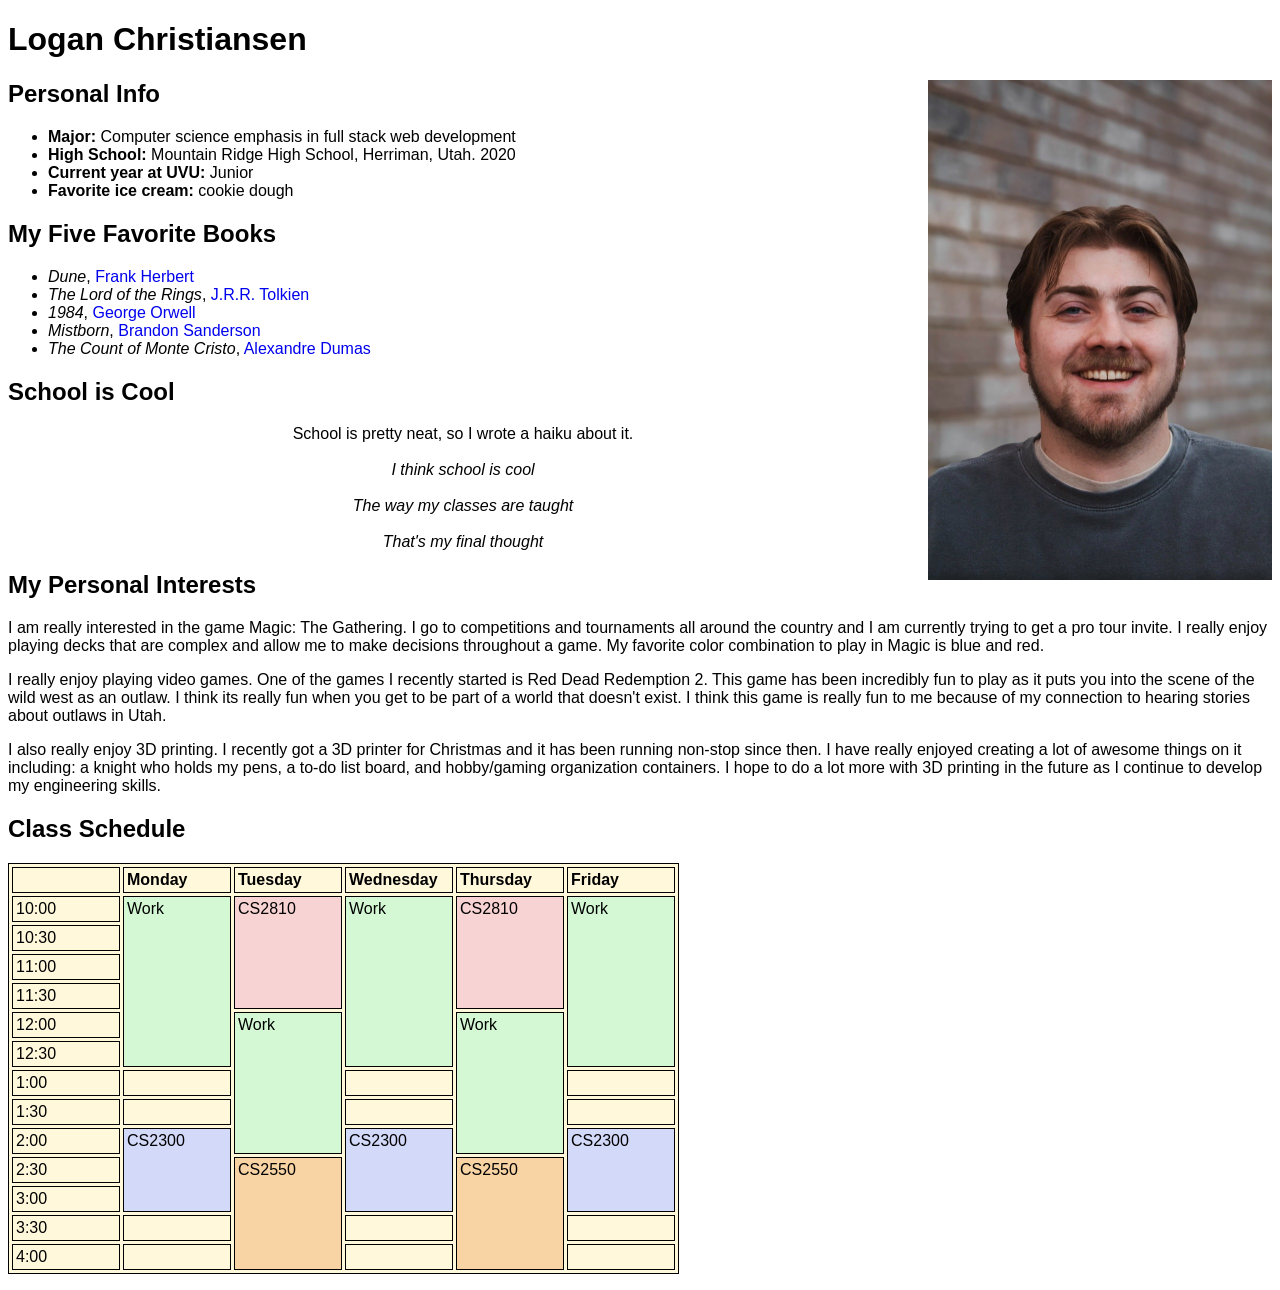
<file: Project1-aboutme/index.html>
<!DOCTYPE html>
<!-- I declare that the following source code was written by me, or provided
by the instructor for this project. I understand that copying source
code from any other source, providing source code to another student, 
or leaving my code on a public web site constitutes cheating.
I acknowledge that  If I am found in violation of this policy this may result
in a zero grade, a permanent record on file and possibly immediate failure of the class. -->
<html lang="en">
    <head>
        <title>About Logan</title>
        <link rel="stylesheet" href="styles.css">
    </head>
    <body>
        <h1>
            Logan Christiansen
        </h1>
        <div>
            <img src="loganphoto.jpg" alt="Photo of Logan" height="500px" style="float:right; margin-left:10px;">
        </div>
        <h2>
            Personal Info
        </h2>
        <p>
            <ul>
                <li><b>Major:</b> Computer science emphasis in full stack web development</li>
                <li><b>High School:</b> Mountain Ridge High School, Herriman, Utah. 2020</li>
                <li><b>Current year at UVU:</b> Junior</li>
                <li><b>Favorite ice cream:</b> cookie dough</li>
            </ul>
        </p>
        <h2>
            My Five Favorite Books
        </h2>
        <p>
            <ul>
                <li><i>Dune</i>, <a href="https://dunenovels.com/frank-herbert/" target="_blank">Frank Herbert</a></li>
                <li><i>The Lord of the Rings</i>, <a href="https://www.tolkienestate.com/" target="_blank">J.R.R. Tolkien</a></li>
                <li><i>1984</i>, <a href="https://en.wikipedia.org/wiki/George_Orwell" target="_blank">George Orwell</a></li>
                <li><i>Mistborn</i>, <a href="https://www.brandonsanderson.com/" target="_blank">Brandon Sanderson</a></li>
                <li><i>The Count of Monte Cristo</i>, <a href="https://en.wikipedia.org/wiki/Alexandre_Dumas" target="_blank">Alexandre Dumas</a></li>
            </ul>
        </p>
        <h2>
            School is Cool
        </h2>
        <p style="text-align:center;">
            School is pretty neat, so I wrote a haiku about it.
            <i><br><br>I think school is cool
            <br><br>The way my classes are taught
            <br><br>That's my final thought</i>
        </p>
        <h2>
            My Personal Interests
        </h2>
        <p>
            I am really interested in the game Magic: The Gathering. 
            I go to competitions and tournaments all around the country and I am currently trying to get a pro tour invite. 
            I really enjoy playing decks that are complex and allow me to make decisions throughout a game. 
            My favorite color combination to play in Magic is blue and red.
        </p>
        <p>
            I really enjoy playing video games. One of the games I recently started is Red Dead Redemption 2. 
            This game has been incredibly fun to play as it puts you into the scene of the wild west as an outlaw. 
            I think its really fun when you get to be part of a world that doesn't exist. 
            I think this game is really fun to me because of my connection to hearing stories about outlaws in Utah.
        </p>
        <p>
            I also really enjoy 3D printing. 
            I recently got a 3D printer for Christmas and it has been running non-stop since then. 
            I have really enjoyed creating a lot of awesome things on it including: a knight who holds my pens, a to-do list board, and hobby/gaming organization containers. 
            I hope to do a lot more with 3D printing in the future as I continue to develop my engineering skills.
        </p>
        <h2>
            Class Schedule
        </h2>
        <p>
            <table>
                <tr>
                    <th></th>
                    <th>Monday</th>
                    <th>Tuesday</th>
                    <th>Wednesday</th>
                    <th>Thursday</th>
                    <th>Friday</th>
                </tr>
                <tr>
                    <td>10:00</td>
                    <td rowspan="6" id="work">Work</td>
                    <td rowspan="4" id="CS2810">CS2810</td>
                    <td rowspan="6" id="work">Work</td>
                    <td rowspan="4" id="CS2810">CS2810</td>
                    <td rowspan="6" id="work">Work</td>
                </tr>
                <tr>
                    <td>10:30</td>
                </tr>
                <tr>
                    <td>11:00</td>
                </tr>
                <tr>
                    <td>11:30</td>
                </tr>
                <tr>
                    <td>12:00</td>
                    <td rowspan="5" id="work">Work</td>
                    <td rowspan="5" id="work">Work</td>
                </tr>
                <tr>
                    <td>12:30</td>
                </tr>
                <tr>    
                    <td>1:00</td>
                    <td></td>
                    <td></td>
                    <td></td>
                </tr>
                <tr>    
                    <td>1:30</td>
                    <td></td>
                    <td></td>
                    <td></td>
                </tr>
                <tr>    
                    <td>2:00</td>
                    <td rowspan="3" id="CS2300">CS2300</td>
                    <td rowspan="3" id="CS2300">CS2300</td>
                    <td rowspan="3" id="CS2300">CS2300</td>
                </tr>
                <tr>    
                    <td>2:30</td>
                    <td rowspan="4" id="CS2550">CS2550</td>
                    <td rowspan="4" id="CS2550">CS2550</td>
                </tr>
                <tr>    
                    <td>3:00</td>
                </tr>
                <tr>    
                    <td>3:30</td>
                    <td></td>
                    <td></td>
                    <td></td>
                </tr>
                <tr>    
                    <td>4:00</td>
                    <td></td>
                    <td></td>
                    <td></td>
                </tr>
            </table>
        </p>
    </body>
</html>
</file>
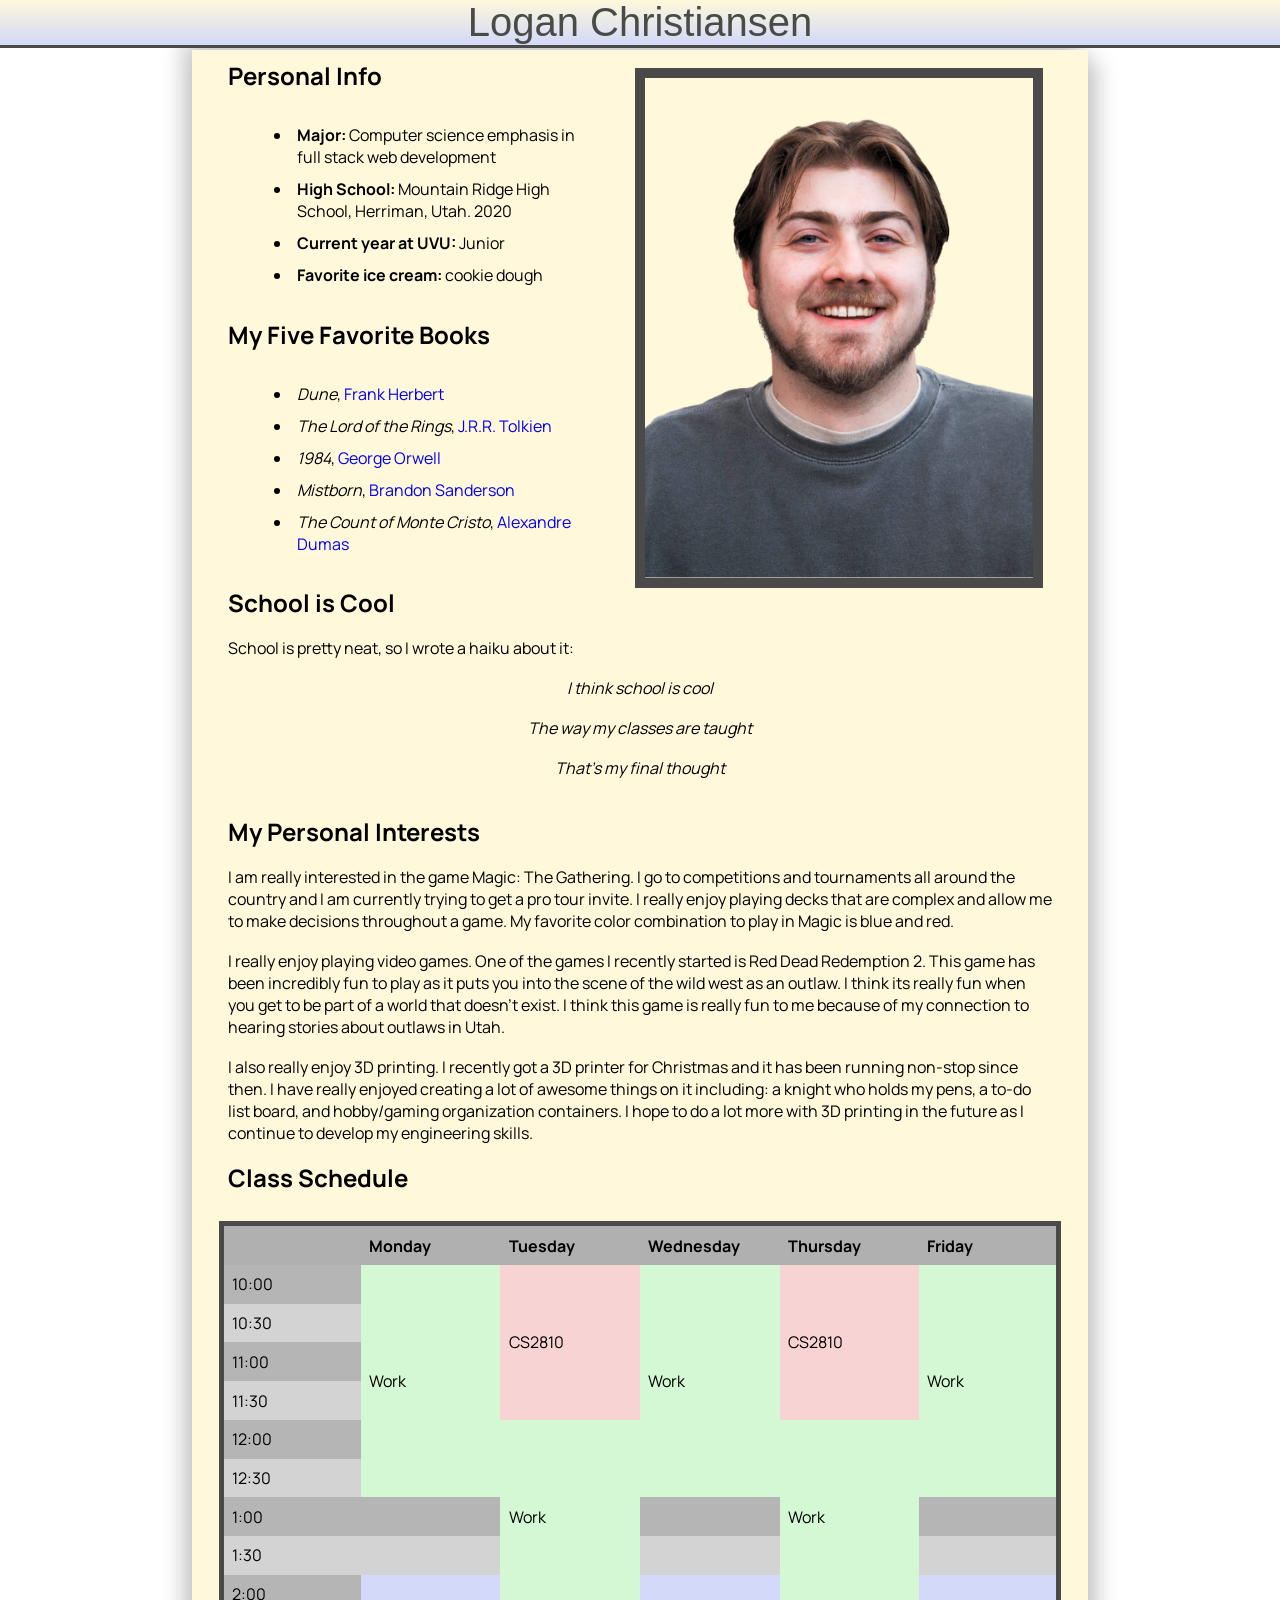
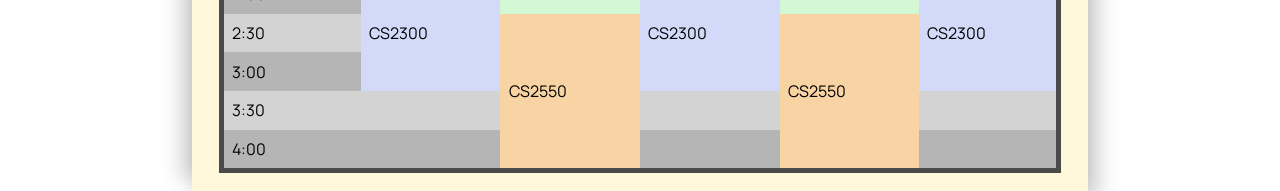
<file: Project2-aboutme2/index.html>
<!DOCTYPE html>
<!-- I declare that the following source code was written by me, or provided
by the instructor for this project. I understand that copying source
code from any other source, providing source code to another student, 
or leaving my code on a public web site constitutes cheating.
I acknowledge that  If I am found in violation of this policy this may result
in a zero grade, a permanent record on file and possibly immediate failure of the class. -->
<html lang="en">
    <head>
        <title>About Logan</title>
        <link rel="stylesheet" href="styles/styles.css">
    </head>
    <body>
        <header id="name">
            Logan Christiansen
        </header>
        <div class ="main">
            <div>
                <img src="loganphoto.png" alt="Photo of Logan" class="loganphoto"onclick="change(this)">
            </div>
            <h2 id="personalinfo">
                Personal Info
            </h2>
            <p>
                <ul>
                    <li><b>Major:</b> Computer science emphasis in full stack web development</li>
                    <li><b>High School:</b> Mountain Ridge High School, Herriman, Utah. 2020</li>
                    <li><b>Current year at UVU:</b> Junior</li>
                    <li><b>Favorite ice cream:</b> cookie dough</li>
                </ul>
            </p>
            <h2>
                My Five Favorite Books
            </h2>
            <p>
                <ul>
                    <li><i>Dune</i>, <a href="https://dunenovels.com/frank-herbert/" target="_blank">Frank Herbert</a></li>
                    <li><i>The Lord of the Rings</i>, <a href="https://www.tolkienestate.com/" target="_blank">J.R.R. Tolkien</a></li>
                    <li><i>1984</i>, <a href="https://en.wikipedia.org/wiki/George_Orwell" target="_blank">George Orwell</a></li>
                    <li><i>Mistborn</i>, <a href="https://www.brandonsanderson.com/" target="_blank">Brandon Sanderson</a></li>
                    <li><i>The Count of Monte Cristo</i>, <a href="https://en.wikipedia.org/wiki/Alexandre_Dumas" target="_blank">Alexandre Dumas</a></li>
                </ul>
            </p>
            <h2>
                School is Cool
            </h2>
            <p id="haikubox">

                    School is pretty neat, so I wrote a haiku about it:
                <div id="haiku">
                    <p><i>I think school is cool</i></p>
                    <p><i>The way my classes are taught</i></p>
                    <p><i>That's my final thought</i></p>
                </div>
            </p>
            <h2>
                My Personal Interests
            </h2>
            <p>
                I am really interested in the game Magic: The Gathering. 
                I go to competitions and tournaments all around the country and I am currently trying to get a pro tour invite. 
                I really enjoy playing decks that are complex and allow me to make decisions throughout a game. 
                My favorite color combination to play in Magic is blue and red.
            </p>
            <p>
                I really enjoy playing video games. One of the games I recently started is Red Dead Redemption 2. 
                This game has been incredibly fun to play as it puts you into the scene of the wild west as an outlaw. 
                I think its really fun when you get to be part of a world that doesn't exist. 
                I think this game is really fun to me because of my connection to hearing stories about outlaws in Utah.
            </p>
            <p>
                I also really enjoy 3D printing. 
                I recently got a 3D printer for Christmas and it has been running non-stop since then. 
                I have really enjoyed creating a lot of awesome things on it including: a knight who holds my pens, a to-do list board, and hobby/gaming organization containers. 
                I hope to do a lot more with 3D printing in the future as I continue to develop my engineering skills.
            </p>
            <h2>
                Class Schedule
            </h2>
            <p>
                <table id="schedule">
                    <tr>
                        <th></th>
                        <th>Monday</th>
                        <th>Tuesday</th>
                        <th>Wednesday</th>
                        <th>Thursday</th>
                        <th>Friday</th>
                    </tr>
                    <tr>
                        <td>10:00</td>
                        <td rowspan="6" id="work">Work</td>
                        <td rowspan="4" id="CS2810">CS2810</td>
                        <td rowspan="6" id="work">Work</td>
                        <td rowspan="4" id="CS2810">CS2810</td>
                        <td rowspan="6" id="work">Work</td>
                    </tr>
                    <tr>
                        <td>10:30</td>
                    </tr>
                    <tr>
                        <td>11:00</td>
                    </tr>
                    <tr>
                        <td>11:30</td>
                    </tr>
                    <tr>
                        <td>12:00</td>
                        <td rowspan="5" id="work">Work</td>
                        <td rowspan="5" id="work">Work</td>
                    </tr>
                    <tr>
                        <td>12:30</td>
                    </tr>
                    <tr>    
                        <td>1:00</td>
                        <td></td>
                        <td></td>
                        <td></td>
                    </tr>
                    <tr>    
                        <td>1:30</td>
                        <td></td>
                        <td></td>
                        <td></td>
                    </tr>
                    <tr>    
                        <td>2:00</td>
                        <td rowspan="3" id="CS2300">CS2300</td>
                        <td rowspan="3" id="CS2300">CS2300</td>
                        <td rowspan="3" id="CS2300">CS2300</td>
                    </tr>
                    <tr>    
                        <td>2:30</td>
                        <td rowspan="4" id="CS2550">CS2550</td>
                        <td rowspan="4" id="CS2550">CS2550</td>
                    </tr>
                    <tr>    
                        <td>3:00</td>
                    </tr>
                    <tr>    
                        <td>3:30</td>
                        <td></td>
                        <td></td>
                        <td></td>
                    </tr>
                    <tr>    
                        <td>4:00</td>
                        <td></td>
                        <td></td>
                        <td></td>
                    </tr>
                </table>
            </p>
        </div>
    </body>
</html>
</file>
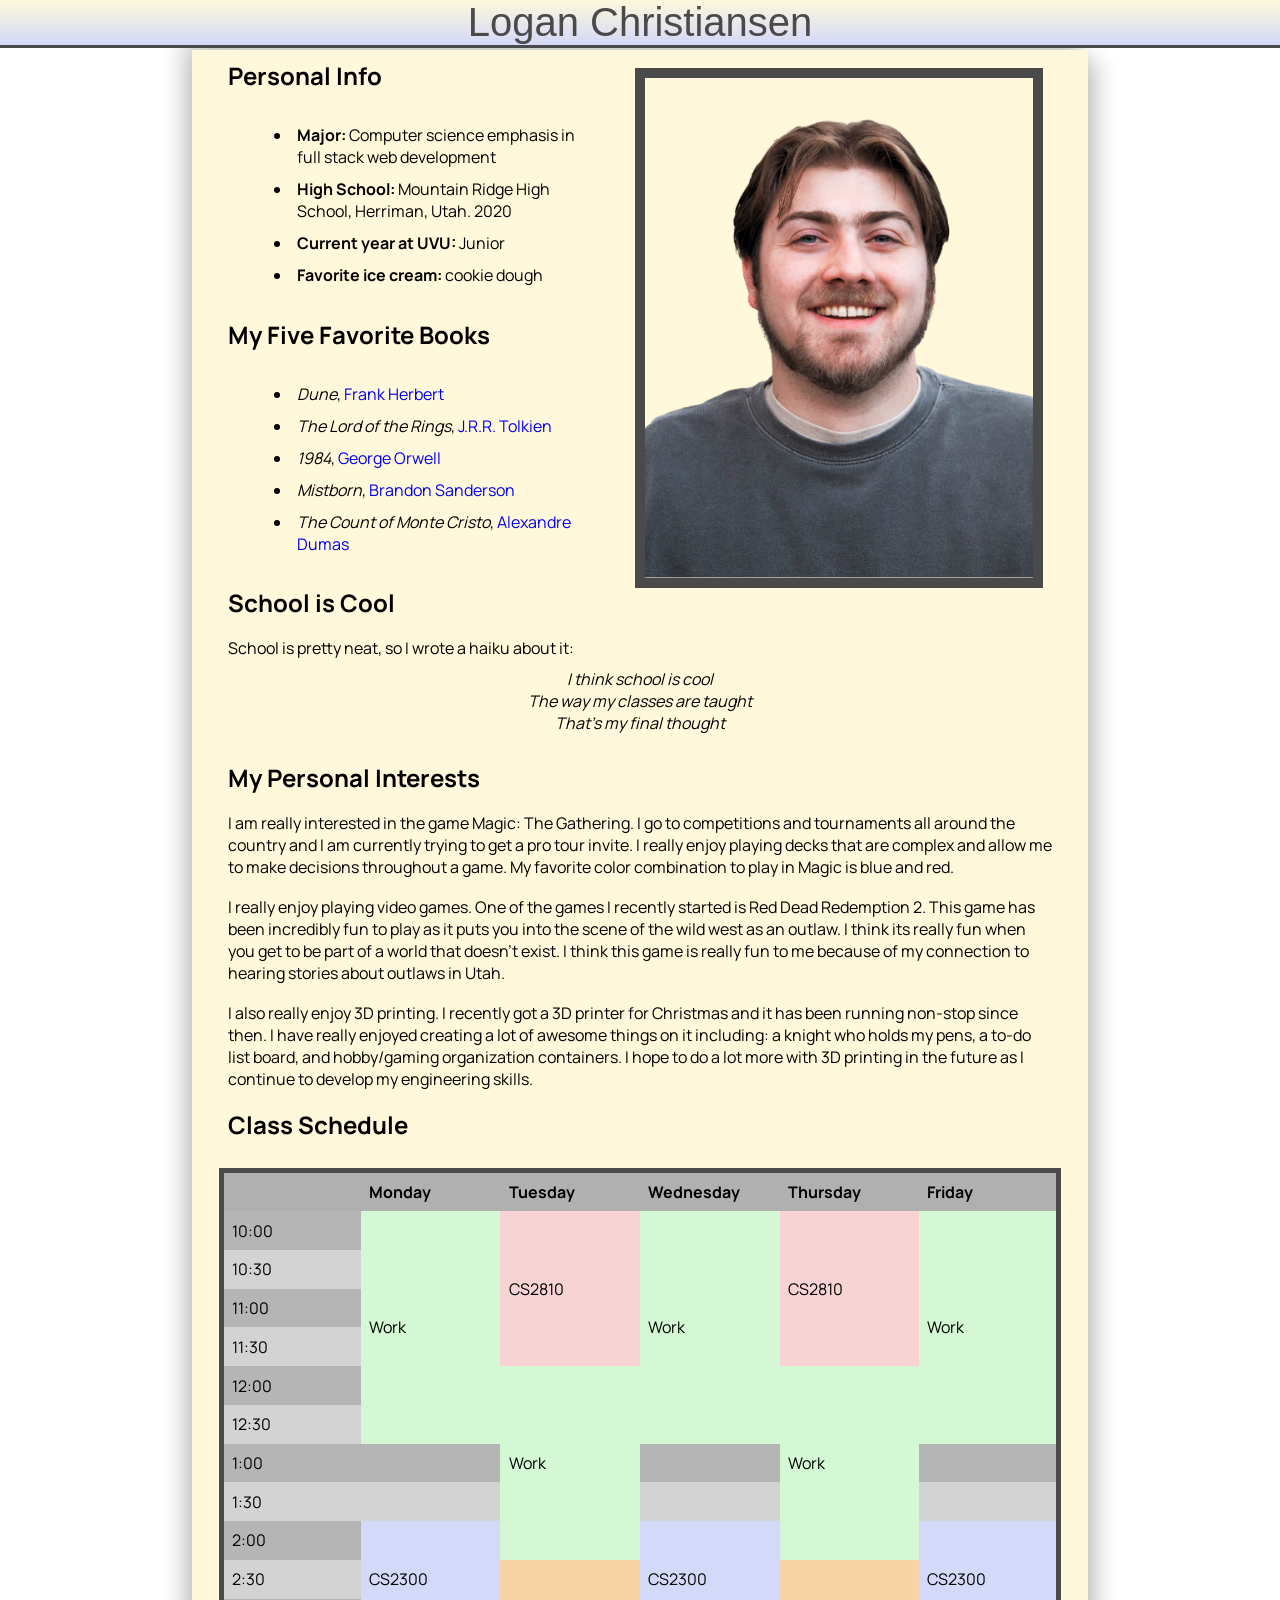
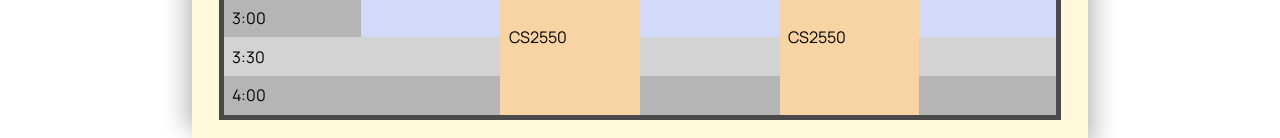
<file: Project2-aboutme2/main.html>
<!DOCTYPE html>
<!-- I declare that the following source code was written by me, or provided
by the instructor for this project. I understand that copying source
code from any other source, providing source code to another student, 
or leaving my code on a public web site constitutes cheating.
I acknowledge that  If I am found in violation of this policy this may result
in a zero grade, a permanent record on file and possibly immediate failure of the class. -->
<html lang="en">
    <head>
        <title>About Logan</title>
        <link rel="stylesheet" href="styles/styles.css">
    </head>
    <body>
        <header id="name">
            Logan Christiansen
        </header>
        <div class ="main">
            <div>
                <img src="loganphoto.png" alt="Photo of Logan" class="loganphoto"onclick="change(this)">
            </div>
            <h2 id="personalinfo">
                Personal Info
            </h2>
            <p>
                <ul>
                    <li><b>Major:</b> Computer science emphasis in full stack web development</li>
                    <li><b>High School:</b> Mountain Ridge High School, Herriman, Utah. 2020</li>
                    <li><b>Current year at UVU:</b> Junior</li>
                    <li><b>Favorite ice cream:</b> cookie dough</li>
                </ul>
            </p>
            <h2>
                My Five Favorite Books
            </h2>
            <p>
                <ul>
                    <li><i>Dune</i>, <a href="https://dunenovels.com/frank-herbert/" target="_blank">Frank Herbert</a></li>
                    <li><i>The Lord of the Rings</i>, <a href="https://www.tolkienestate.com/" target="_blank">J.R.R. Tolkien</a></li>
                    <li><i>1984</i>, <a href="https://en.wikipedia.org/wiki/George_Orwell" target="_blank">George Orwell</a></li>
                    <li><i>Mistborn</i>, <a href="https://www.brandonsanderson.com/" target="_blank">Brandon Sanderson</a></li>
                    <li><i>The Count of Monte Cristo</i>, <a href="https://en.wikipedia.org/wiki/Alexandre_Dumas" target="_blank">Alexandre Dumas</a></li>
                </ul>
            </p>
            <h2>
                School is Cool
            </h2>
            <p id="haikubox">

                    School is pretty neat, so I wrote a haiku about it:
                <div id="haiku">
                    <i>I think school is cool
                    <br>The way my classes are taught
                    <br>That's my final thought</i>
                </div>
            </p>
            <h2>
                My Personal Interests
            </h2>
            <p>
                I am really interested in the game Magic: The Gathering. 
                I go to competitions and tournaments all around the country and I am currently trying to get a pro tour invite. 
                I really enjoy playing decks that are complex and allow me to make decisions throughout a game. 
                My favorite color combination to play in Magic is blue and red.
            </p>
            <p>
                I really enjoy playing video games. One of the games I recently started is Red Dead Redemption 2. 
                This game has been incredibly fun to play as it puts you into the scene of the wild west as an outlaw. 
                I think its really fun when you get to be part of a world that doesn't exist. 
                I think this game is really fun to me because of my connection to hearing stories about outlaws in Utah.
            </p>
            <p>
                I also really enjoy 3D printing. 
                I recently got a 3D printer for Christmas and it has been running non-stop since then. 
                I have really enjoyed creating a lot of awesome things on it including: a knight who holds my pens, a to-do list board, and hobby/gaming organization containers. 
                I hope to do a lot more with 3D printing in the future as I continue to develop my engineering skills.
            </p>
            <h2>
                Class Schedule
            </h2>
            <p>
                <table id="schedule">
                    <tr>
                        <th></th>
                        <th>Monday</th>
                        <th>Tuesday</th>
                        <th>Wednesday</th>
                        <th>Thursday</th>
                        <th>Friday</th>
                    </tr>
                    <tr>
                        <td>10:00</td>
                        <td rowspan="6" id="work">Work</td>
                        <td rowspan="4" id="CS2810">CS2810</td>
                        <td rowspan="6" id="work">Work</td>
                        <td rowspan="4" id="CS2810">CS2810</td>
                        <td rowspan="6" id="work">Work</td>
                    </tr>
                    <tr>
                        <td>10:30</td>
                    </tr>
                    <tr>
                        <td>11:00</td>
                    </tr>
                    <tr>
                        <td>11:30</td>
                    </tr>
                    <tr>
                        <td>12:00</td>
                        <td rowspan="5" id="work">Work</td>
                        <td rowspan="5" id="work">Work</td>
                    </tr>
                    <tr>
                        <td>12:30</td>
                    </tr>
                    <tr>    
                        <td>1:00</td>
                        <td></td>
                        <td></td>
                        <td></td>
                    </tr>
                    <tr>    
                        <td>1:30</td>
                        <td></td>
                        <td></td>
                        <td></td>
                    </tr>
                    <tr>    
                        <td>2:00</td>
                        <td rowspan="3" id="CS2300">CS2300</td>
                        <td rowspan="3" id="CS2300">CS2300</td>
                        <td rowspan="3" id="CS2300">CS2300</td>
                    </tr>
                    <tr>    
                        <td>2:30</td>
                        <td rowspan="4" id="CS2550">CS2550</td>
                        <td rowspan="4" id="CS2550">CS2550</td>
                    </tr>
                    <tr>    
                        <td>3:00</td>
                    </tr>
                    <tr>    
                        <td>3:30</td>
                        <td></td>
                        <td></td>
                        <td></td>
                    </tr>
                    <tr>    
                        <td>4:00</td>
                        <td></td>
                        <td></td>
                        <td></td>
                    </tr>
                </table>
            </p>
        </div>
    </body>
</html>
</file>
<file: Project1-aboutme/styles.css>
body {
    font-family: Arial, sans-serif;
    background-image: url(https://www.toptal.com/designers/subtlepatterns/uploads/leaves.png)
}

a{
    text-decoration:none;
}

a:hover{
    text-decoration:underline;
}
table, th, td {
    border:1px solid black;
    border-spacing:3px;
    background-color:#fff8db;
    text-align:left;
    vertical-align:top;
}

td, th{
    width:100px;
    padding: 3px
}

#work{
    background-color:#d3f8d3;
}

#CS2810{
    background-color:#f8d3d3;
}

#CS2300{
    background-color:#d3d9f8;
}

#CS2550{
    background-color:#f8d3a3;
}
</file>
<file: Project2-aboutme2/styles/styles.css>
@import url(https://fonts.googleapis.com/css?family=Manrope);
@import url(https://fonts.cdnfonts.com/css/audrey);

*{
    padding: 0;
    margin: 0;
}

.main{
    margin-top: 50px;
    margin-left: 15%;
    margin-right: 15%;
    background-color: #fff8db;
    box-shadow: 10px 10px 20px rgba(0, 0, 0, 0.2),
                -10px -10px 20px rgba(0, 0, 0, 0.2);
}

body {
    display: flex;
    flex-direction: column;
    font-family: 'Manrope', Arial, sans-serif;
    background-image: url(https://www.toptal.com/designers/subtlepatterns/uploads/leaves.png);
}

#name{
    font-family: "Audrey", Arial, sans-serif;
    font-size: 30pt;
    color:#4A4A4A;
    background: linear-gradient(to bottom, #fff8db, #d3d9f8);
    border-bottom: 3px solid #4A4A4A;
    text-align: center;
    position: fixed;
    width: 100%;
    z-index:1000;
}

.loganphoto{
    float:right;
    background-image: url(https://images.unsplash.com/photo-1454117096348-e4abbeba002c?q=80&w=1170&auto=format&fit=crop&ixlib=rb-4.1.0&ixid=M3wxMjA3fDB8MHxwaG90by1wYWdlfHx8fGVufDB8fHx8fA%3D%3D);
    background-size: cover;
    background-position: center;
    max-height: 500px;
    margin-right: 5%;
    margin-left: 5%;
    margin-top: 2%;
    border: 10px solid #4A4A4A;
}

a{
    text-decoration:none;
}

a:hover{
    text-decoration:underline;
}


tr:nth-child(even) {
    background-color: #b5b5b5;
}

th{
    background-color: #B0B0B0;
}

h2, p, table{
    margin-left: 3%;
    margin-right: 3%;
    padding:1%;
}

#schedule{
    border-collapse: collapse;
    border:5px solid #4A4A4A;
    border-spacing:3px;
    background-color:lightgray;
    text-align:left;
    vertical-align:top;
    table-layout: fixed;
    width: 94%;
}

li{
    margin-left: 100px;
    padding: 5px;
}

#personalinfo{
    display: inline-block;
}

td, th{
    padding: 1%;
}

#haiku{
    font-size: 12pt;
    text-align: center;
    margin-left: 0;
    margin-right: 0;
    padding:0;
}
#work{
    background-color:#d3f8d3;
}

#CS2810{
    background-color:#f8d3d3;
}

#CS2300{
    background-color:#d3d9f8;
}

#CS2550{
    background-color:#f8d3a3;
}
</file>
